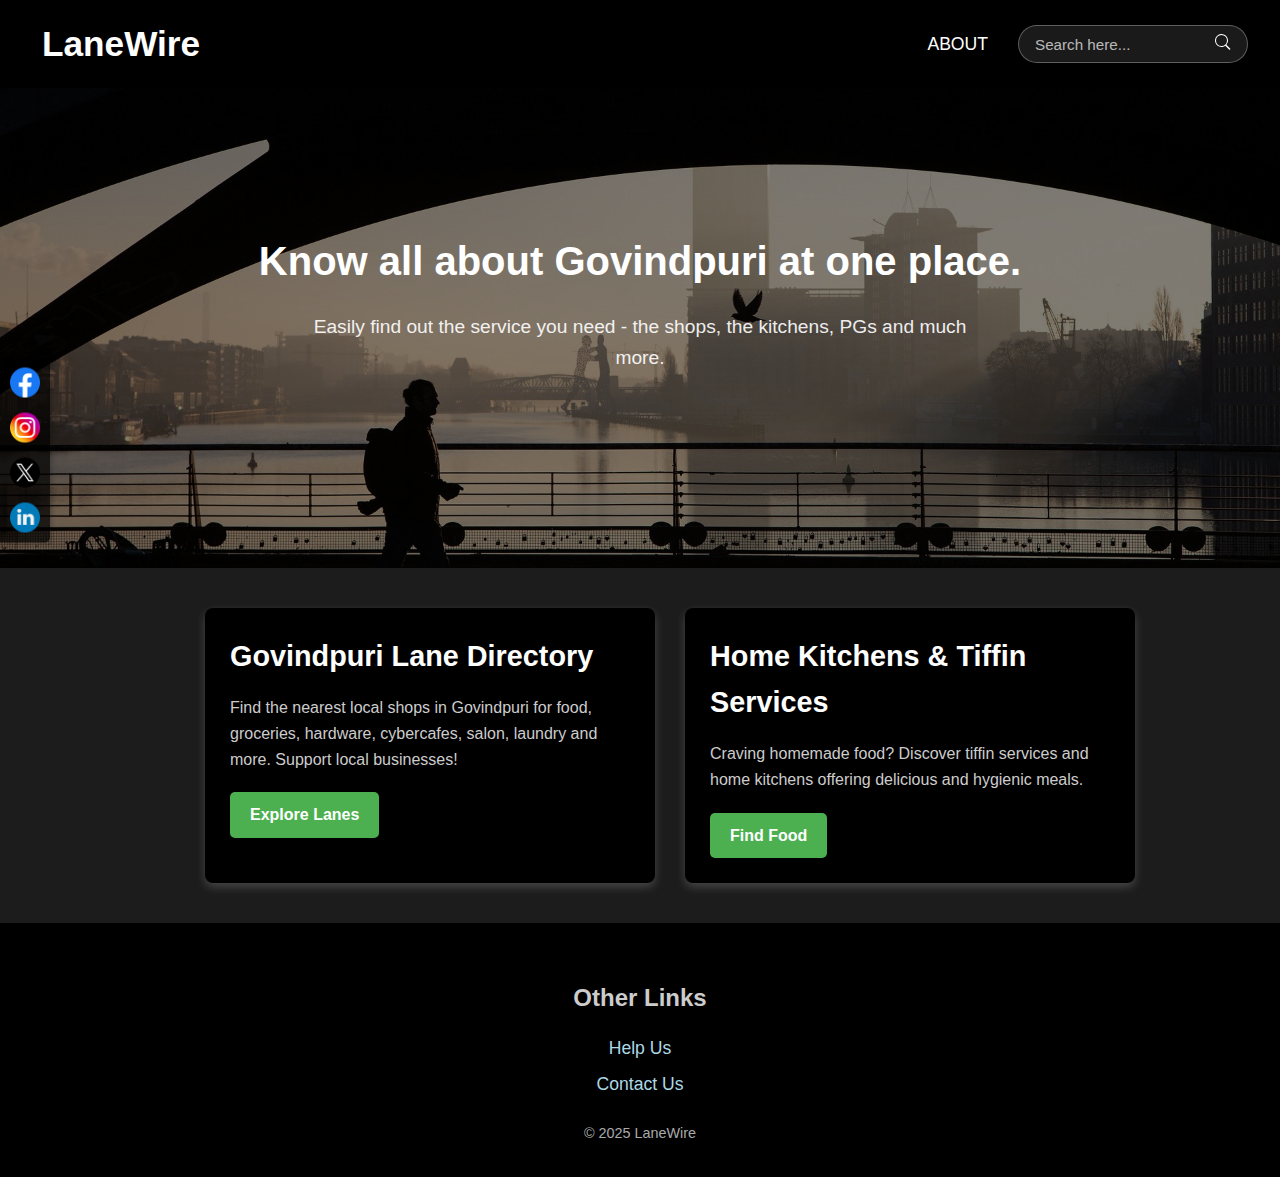
<file: index.html>
<!DOCTYPE html>
<html lang="en">

<head>
    <meta charset="UTF-8">
    <meta name="viewport" content="width=device-width, initial-scale=1.0">
    <title>LaneWire - Govindpuri</title>
    <link rel="stylesheet" href="style.css">
</head>

<body>

    <header class="header">
        <div class="header-content">
            <a href="" class="logo">LaneWire</a>
            <div class="nav-search">
                <button class="About-section">
                    ABOUT
                </button>
                <div class="search-container">
                    <input type="text" class="search-input" placeholder="Search here...">
                    <button class="search-button">
                        <svg xmlns="http://www.w3.org/2000/svg" width="16" height="16" fill="currentColor"
                            class="bi bi-search" viewBox="0 0 16 16">
                            <path
                                d="M11.742 10.344a6.5 6.5 0 1 0-1.397 1.398h-.001q.044.06.085.12c.11.164.24.322.378.47l3.22 3.22a.75.75 0 0 0 1.06-1.06l-3.22-3.22a.75.75 0 0 0-.47-.378ZM12 6.5a5.5 5.5 0 1 1-11 0 5.5 5.5 0 0 1 11 0" />
                        </svg>
                    </button>
                </div>
            </div>
        </div>
    </header>

    <main>
        <section class="hero-section">
            <div class="hero-overlay">
                <h2>Know all about Govindpuri at one place.</h2>
                <p>Easily find out the service you need - the shops, the kitchens, PGs and much more.</p>
            </div>
        </section>



        <div class="social-media-fixed-left">
            <a href="https://facebook.com" target="_blank" class="social-icon-link"><img src="facebook_icon.png"
                    alt="Facebook"></a>
            <a href="https://instagram.com" target="_blank" class="social-icon-link"><img src="instagram_icon.png"
                    alt="Instagram"></a>
            <a href="https://twitter.com" target="_blank" class="social-icon-link"><img src="twitter_icon.png"
                    alt="Twitter"></a>
            <a href="https://linkedin.com" target="_blank" class="social-icon-link"><img src="linkedin_icon.png"
                    alt="LinkedIn"></a>

        </div>

        <section class="content-area">
            <div class="main-cards-wrapper">
                <div class="info-card">
                    <h3>Govindpuri Lane Directory</h3>
                    <p>Find the nearest local shops in Govindpuri for food, groceries, hardware, cybercafes, salon,
                        laundry and more. Support
                        local businesses!</p>
                    <a href="" class="card-button">Explore Lanes</a>
                </div>

                <div class="info-card">
                    <h3>Home Kitchens & Tiffin Services</h3>
                    <p>Craving homemade food? Discover tiffin services and home kitchens offering delicious and hygienic
                        meals.</p>
                    <a href="" class="card-button">Find Food</a>
                </div>
            </div>
        </section>
    </main>
    <footer class="footer">
        <h3>Other Links</h3>
        <div class="footer-links">
            <a href="Other Links/HelpUs.html">Help Us</a>
            <a href="Other Links/Contact_Us.html">Contact Us</a>
        </div>
        <div class="copyright">
            &copy; 2025 LaneWire
        </div>
    </footer>

</body>

</html>
</file>
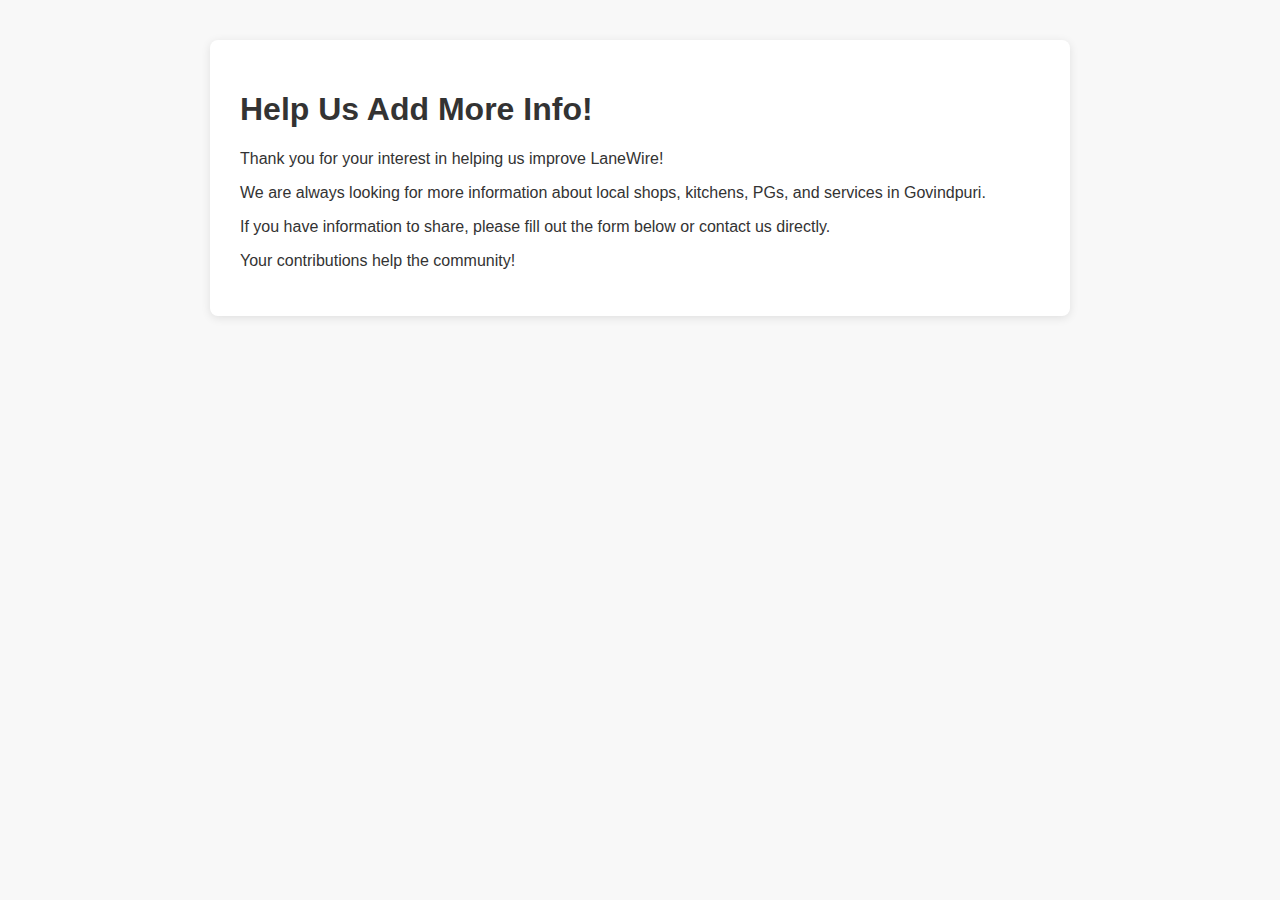
<file: Contact_Us.html>
<!DOCTYPE html>
<html lang="en">
<head>
    <meta charset="UTF-8">
    <meta name="viewport" content="width=device-width, initial-scale=1.0">
    <title>LaneWire - Help Us</title>
    <style>
        body {
            font-family: sans-serif;
            margin: 0;
            padding: 20px;
            background-color: #f8f8f8;
            color: #333;
        }
        .container {
            max-width: 800px;
            margin: 20px auto;
            background-color: #fff;
            padding: 30px;
            border-radius: 8px;
            box-shadow: 0 2px 10px rgba(0,0,0,0.1);
        }
    </style>
</head>
<body>
    <div class="container">
        <h1>Help Us Add More Info!</h1>
        <p>Thank you for your interest in helping us improve LaneWire!</p>
        <p>We are always looking for more information about local shops, kitchens, PGs, and services in Govindpuri.</p>
        <p>If you have information to share, please fill out the form below or contact us directly.</p>
        <p>Your contributions help the community!</p>
    </div>
</body>
</html>
</file>
<file: style.css>
/* Global Styles & Resets */
*,
*::before,
*::after {
    box-sizing: border-box;
}

body {
    font-family: 'Roboto', sans-serif;
    margin: 0;
    line-height: 1.6;
    color: #333;
    background-color: #f4f4f4;
}

/* Header Styles */
.header {
    z-index: 10;
    background-color: #000;
    color: white;
    padding: 1rem 2rem;
    display: flex;
    justify-content: space-between;
    align-items: center;
    flex-wrap: wrap;
    position: relative;
    overflow: hidden;
}

.header::before {
    content: '';
    position: absolute;
    top: 0;
    left: -20px;
    width: 100%;
    height: 100%;
    background-color: #000;
    transform: skewX(-10deg);
    transform-origin: top left;
    z-index: 0;
}

.header-content {
    display: flex;
    justify-content: space-between;
    align-items: center;
    width: 100%;
    position: relative;
    z-index: 1;
}

.logo {
    font-size: 2.2em;
    font-weight: bold;
    color: white;
    text-decoration: none;
    padding-left: 10px;
}

.nav-search {
    display: flex;
    align-items: center;
    gap: 1.5rem;
}

.About-section {
    background: none;
    border: none;
    color: white;
    font-size: 1.1em;
    cursor: pointer;
    display: flex;
    align-items: center;
    gap: 0.5rem;
}

.search-container {
    display: flex;
    background-color: rgba(255, 255, 255, 0.1);
    border-radius: 20px;
    overflow: hidden;
    border: 1px solid rgba(255, 255, 255, 0.3);
}

.search-input {
    border: none;
    background: transparent;
    color: white;
    padding: 0.5rem 1rem;
    outline: none;
    width: 180px;
    font-size: 0.95em;
}

.search-input::placeholder {
    color: rgba(255, 255, 255, 0.7);
}

.search-button {
    background: none;
    border: none;
    color: white;
    padding: 0.5rem 1rem;
    cursor: pointer;
    font-size: 1em;
}

/* Hero Section */
.hero-section {
    margin-top: -60px;
    z-index: 5;
    position: relative;
    width: 100%;
    height: 60vh;
    background: url('lw-home.jpg') no-repeat center center/cover;
    display: flex;
    justify-content: center;
    align-items: center;
    text-align: center;
    color: white;
    overflow: hidden;
}

.hero-overlay {
    position: absolute;
    top: 0;
    left: 0;
    width: 100%;
    height: 100%;
    background-color: rgba(0, 0, 0, 0.5);
    display: flex;
    flex-direction: column;
    justify-content: center;
    align-items: center;
    padding: 0 20px;
    z-index: 2;
}

.hero-overlay h2 {
    font-size: 2.5em;
    margin-bottom: 0.5rem;
    line-height: 1.2;
    max-width: 800px;
}

.hero-overlay p {
    font-size: 1.2em;
    max-width: 700px;
    opacity: 0.9;
}

/* Main Content Area */
.content-area {
    background-color: rgba(0, 0, 0, 0.886);
    padding: 40px 20px;
    position: relative;
    z-index: 3;
    padding-left: 80px;
    flex-grow: 1;
}

.main-cards-wrapper {
    display: flex;
    justify-content: center;
    gap: 30px;
    flex-wrap: wrap;
    max-width: 1200px;
    margin: 0 auto;
}

.info-card {
    background-color: #000;
    border-radius: 8px;
    box-shadow: 0 4px 10px rgba(246, 244, 244, 0.196);
    padding: 25px;
    width: 100%;
    max-width: 450px;
    text-align: left;
    box-sizing: border-box;
    transition: transform 0.2s ease-in-out, box-shadow 0.2s ease-in-out;
}

.info-card:hover {
    transform: translateY(-5px);
    box-shadow: 0 6px 15px rgba(0, 0, 0, 0.15);
}

.info-card h3 {
    font-size: 1.8em;
    color: #fff;
    margin-top: 0;
    margin-bottom: 10px;
}

.info-card p {
    font-size: 1em;
    color: #cdcccc;
    margin-bottom: 20px;
}

.card-button {
    display: inline-block;
    background-color: #4CAF50;
    color: white;
    padding: 10px 20px;
    border-radius: 5px;
    text-decoration: none;
    font-weight: bold;
    transition: background-color 0.3s ease;
}

.card-button:hover {
    background-color: #45a049;
}

/* Footer */
.footer {
    background-color: #000;
    color: white;
    padding: 2rem 1rem;
    text-align: center;
    margin-top: auto;
}

.footer h3 {
    font-size: 1.5em;
    margin-bottom: 1rem;
    color: #ccc;
}

.footer-links a {
    display: block;
    color: #ADD8E6;
    text-decoration: none;
    margin-bottom: 0.5rem;
    font-size: 1.1em;
    transition: color 0.3s ease;
}

.footer-links a:hover {
    color: #87CEEB;
}

.copyright {
    margin-top: 1.5rem;
    font-size: 0.9em;
    color: #aaa;
}

/* Social Media Icons */
.social-media-fixed-left {
    position: fixed;
    left: 0;
    top: 50%;
    transform: translateY(-50%);
    display: flex;
    flex-direction: column;
    gap: 15px;
    padding: 10px;
    background-color: rgba(0, 0, 0, 0.7);
    border-radius: 0 5px 5px 0;
    z-index: 100;
    box-shadow: 2px 0 5px rgba(0, 0, 0, 0.2);
}

.social-icon-link img {
    width: 30px;
    height: 30px;
    display: block;
    transition: transform 0.2s ease-in-out;
}

.social-icon-link:hover img {
    transform: scale(1.1);
}

/* Responsive Adjustments */

/* Tablets & Medium Screens */
@media (max-width: 768px) {
    .header {
        margin-top: -40px;
        padding: 1rem;
    }

    .header-content {
        flex-direction: column;
        align-items: flex-start;
        gap: 1rem;
    }

    .nav-search {
        width: 100%;
        justify-content: space-between;
    }

    .search-input {
        width: auto;
        flex-grow: 1;
    }

    .logo {
        font-size: 1.8em;
    }

    .hero-overlay h2 {
        font-size: 1.8em;
    }

    .hero-overlay p {
        font-size: 1em;
    }
}

/* Phones & Small Devices */
@media (max-width: 480px) {
    .header {
        margin-top: -30px;
        padding: 0.8rem;
    }

    .logo {
        font-size: 1.5em;
    }

    .search-container {
        width: 100%;
    }

    .menu-button {
        font-size: 1em;
    }

    .nav-search {
        flex-direction: column;
        align-items: stretch;
        gap: 8px;
    }

    .search-input {
        width: 100%;
        font-size: 0.9em;
    }

    .search-button {
        align-self: flex-end;
    }

    .hero-section {
        height: 50vh;
    }

    .info-card {
        padding: 20px;
    }

    .info-card h3 {
        font-size: 1.5em;
    }

    .info-card p {
        font-size: 0.95em;
    }

    .card-button {
        padding: 8px 16px;
        font-size: 0.9em;
    }

    .main-cards-wrapper {
        gap: 20px;
    }

    .social-media-fixed-left {
        top: auto;
        bottom: 15px;
        left: 50%;
        transform: translateX(-50%);
        flex-direction: row;
        border-radius: 10px;
        padding: 8px 12px;
        gap: 10px;
    }

    .social-icon-link img {
        width: 24px;
        height: 24px;
    }
}
</file>
